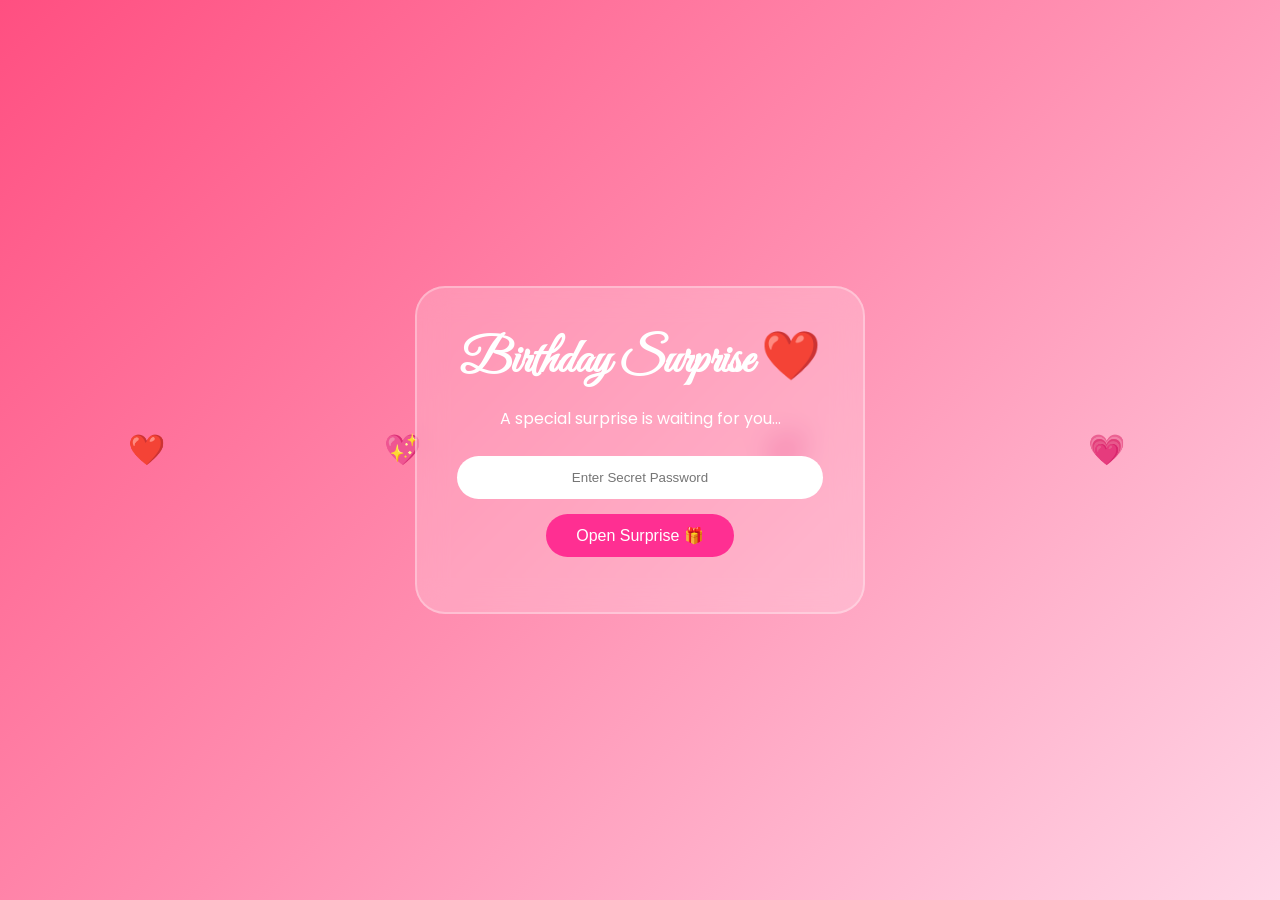
<file: Birthday/index.html>
<!DOCTYPE html>
<html lang="en">
<head>
<meta charset="UTF-8">
<meta name="viewport" content="width=device-width, initial-scale=1.0">

<title>Birthday Surprise ❤️</title>

<link href="https://fonts.googleapis.com/css2?family=Great+Vibes&family=Poppins:wght@300;400&display=swap" rel="stylesheet">

<style>

*{
    margin:0;
    padding:0;
    box-sizing:border-box;
}

body{
    min-height:100vh;

    display:flex;
    justify-content:center;
    align-items:center;

    background:linear-gradient(
        135deg,
        #ff4f81,
        #ff8fb1,
        #ffd6e7
    );

    font-family:'Poppins',sans-serif;
    overflow:hidden;
}

.container{

    background:rgba(255,255,255,0.2);

    backdrop-filter:blur(15px);

    padding:40px;

    border-radius:30px;

    text-align:center;

    width:90%;
    max-width:450px;

    border:2px solid rgba(255,255,255,0.3);
}

h1{

    font-family:'Great Vibes',cursive;

    font-size:3rem;

    color:white;

    margin-bottom:15px;
}

p{

    color:white;

    margin-bottom:25px;
}

input{

    width:100%;

    padding:14px;

    border:none;

    border-radius:25px;

    outline:none;

    margin-bottom:15px;

    text-align:center;
}

button{

    padding:12px 30px;

    border:none;

    border-radius:25px;

    background:#ff2f92;

    color:white;

    cursor:pointer;

    font-size:16px;
}

button:hover{

    transform:scale(1.05);
}

#error{

    margin-top:15px;

    color:#fff;

    font-size:14px;
}

/* Floating Hearts */

.heart{

    position:absolute;

    font-size:30px;

    animation:float 8s linear infinite;
}

@keyframes float{

    from{
        transform:translateY(100vh);
    }

    to{
        transform:translateY(-120vh);
    }
}

</style>
</head>

<body>

<div class="heart" style="left:10%">❤️</div>
<div class="heart" style="left:30%; animation-delay:2s;">💖</div>
<div class="heart" style="left:60%; animation-delay:4s;">💕</div>
<div class="heart" style="left:85%; animation-delay:1s;">💗</div>

<div class="container">

    <h1>Birthday Surprise ❤️</h1>

    <p>
        A special surprise is waiting for you...
    </p>

    <input
        type="password"
        id="password"
        placeholder="Enter Secret Password">

    <button onclick="checkPassword()">
        Open Surprise 🎁
    </button>

    <div id="error"></div>

</div>

<script>

function checkPassword(){

    const pass =
    document.getElementById("password").value;

    if(pass === "16/06/2006"){

        window.location.href =
        "WelcomePage.html";

    }else{

        document.getElementById("error")
        .innerHTML =
        "❌ Wrong Password";
    }
}

</script>

</body>
</html>
</file>
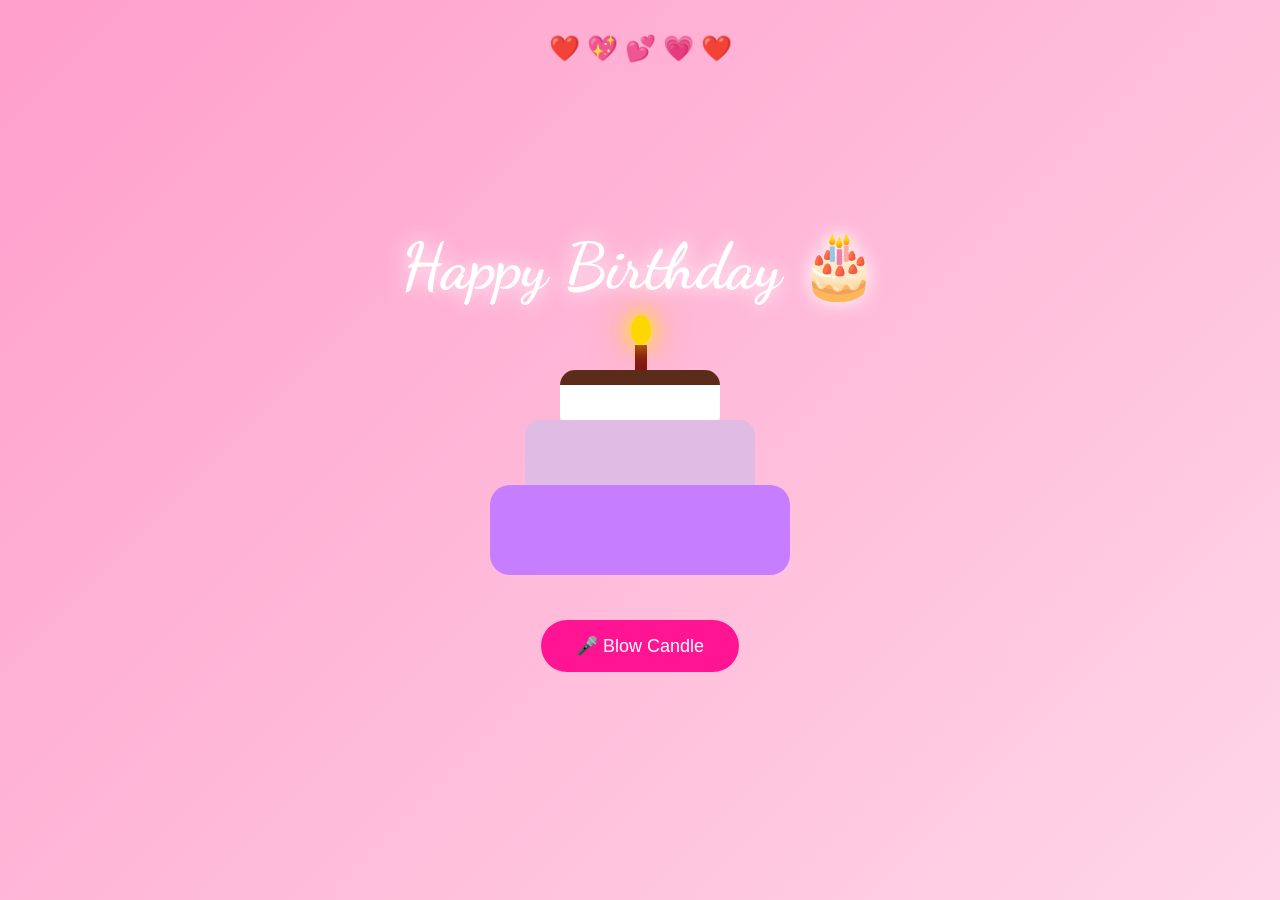
<file: Birthday/cake.html>
<!DOCTYPE html>
<html lang="en">
<head>
<meta charset="UTF-8">
<meta name="viewport" content="width=device-width, initial-scale=1.0">

<title>Birthday Cake</title>

<link href="https://fonts.googleapis.com/css2?family=Dancing+Script:wght@700&family=Poppins:wght@400&display=swap" rel="stylesheet">

<link rel="stylesheet" href="cake.css">
</head>
<body>

<div class="hearts">❤️ 💖 💕 💗 ❤️</div>

<h1>Happy Birthday 🎂</h1>

<div class="cake">

    <div class="candle">
        <div id="flame"></div>
    </div>

    <div class="top"></div>
    <div class="middle"></div>
    <div class="bottom"></div>

</div>

<button id="blowBtn" onclick="blowCandle()">
    🎤 Blow Candle
</button>

<div id="message">
    May god bless you❤️
</div>

<button id="nextBtn"
onclick="window.location.href='letter.html'">
    Continue ➜
</button>

<div id="confetti"></div>

<script src="cake.js"></script>

</body>
</html>
</file>
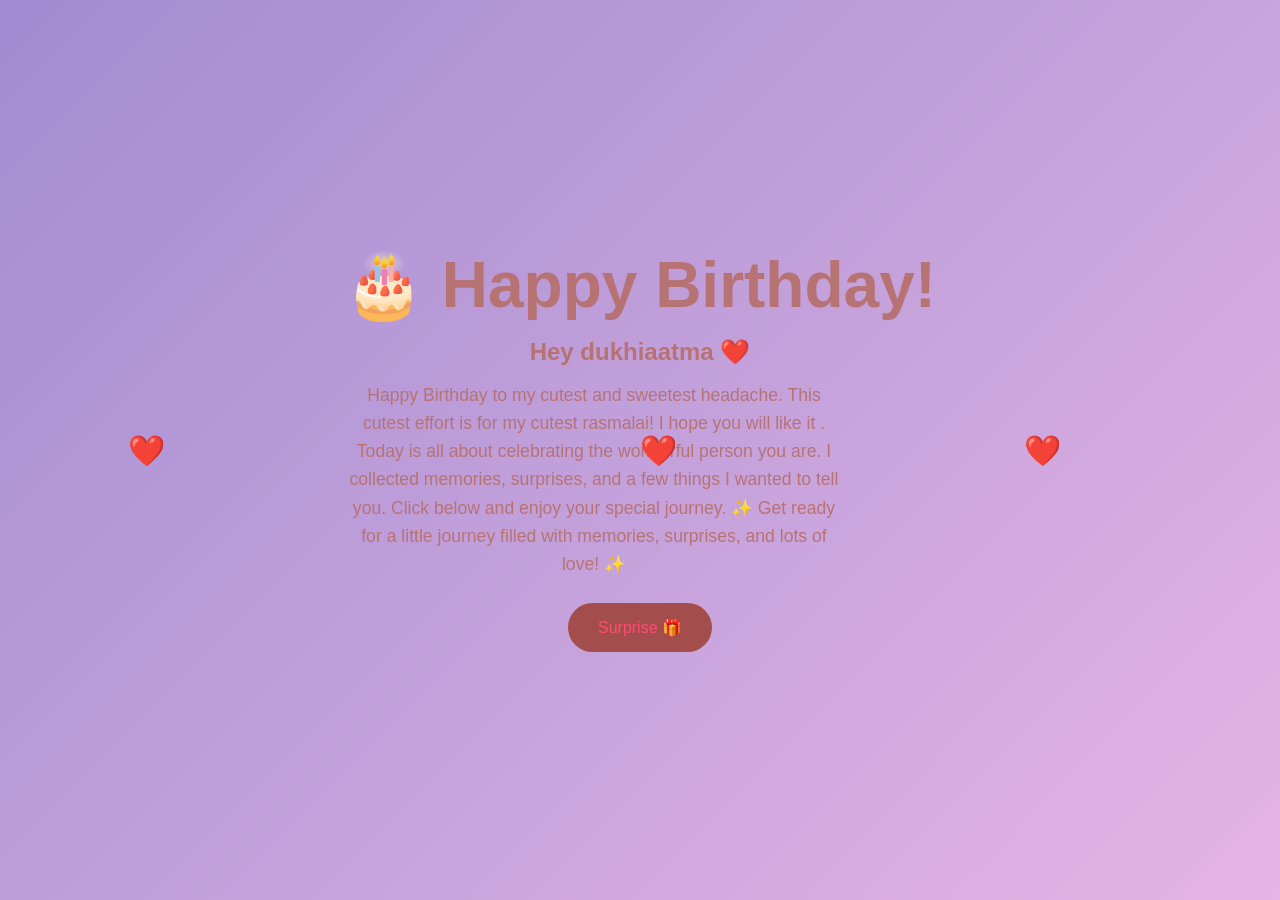
<file: Birthday/WelcomePage.html>
<!DOCTYPE html>
<html lang="en">
<head>
    <meta charset="UTF-8">
    <meta name="viewport" content="width=device-width, initial-scale=1.0">
    <title>Birthday Surprise</title>
    <link rel="stylesheet" href="style.css">
</head>
<body>
    <div class="container">
        <h1>🎂 Happy Birthday!</h1>
         <h2>Hey dukhiaatma ❤️</h2>
         <p>
            Happy Birthday to my cutest and sweetest headache.
            This cutest effort is for my cutest rasmalai!
            I hope you will like it .
            Today is all about celebrating the wonderful person you are. 
            I collected memories, surprises, and a few things I wanted to tell you. 
            Click below and enjoy your special journey. ✨
            Get ready for a little journey filled with memories,
            surprises, and lots of love! ✨
         </p>
         <button onclick="startSurprise()">
            Surprise 🎁
         </button>
    </div>
    <div class="heart heart1">❤️</div>
    <div class="heart heart2">❤️</div>
    <div class="heart heart3">❤️</div>
    <script src="script.js"></script>
    
</body>
</html>
</file>
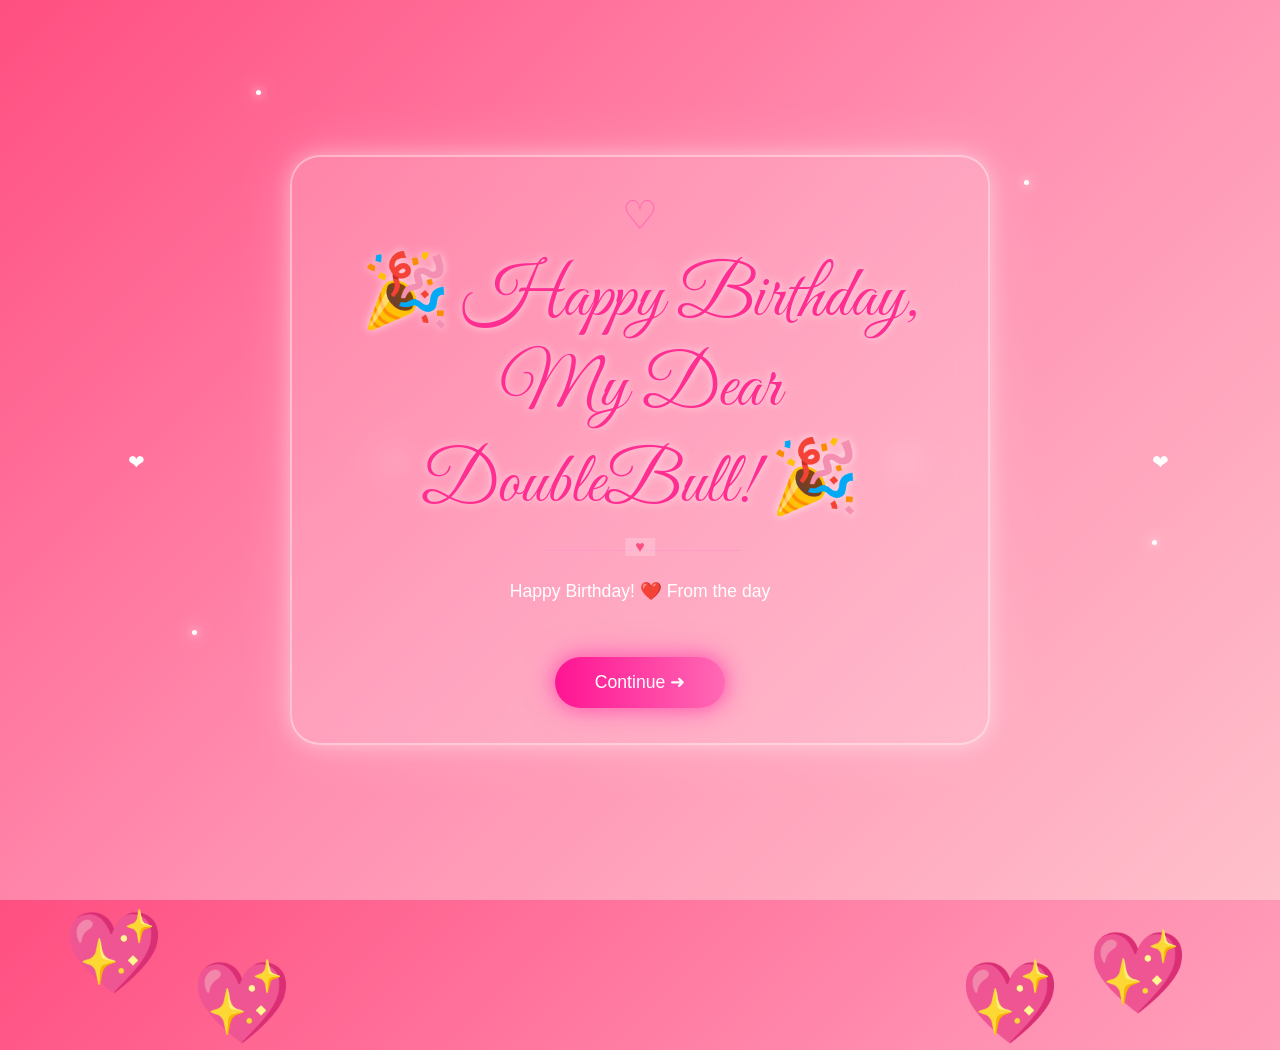
<file: Birthday/Wishes.html>
<!DOCTYPE html>
<html lang="en">
<head>
    <meta charset="UTF-8">
    <meta name="viewport" content="width=device-width, initial-scale=1.0">
    <title><h1>Happy Birthday! 💖</h1></title>
    <link rel="stylesheet" href="wish.css">
    <link href="https://fonts.googleapis.com/css2?family=Great+Vibes&display=swap" rel="stylesheet">
</head>
<body>
    <div class="container">
        <div class="top-heart">♡</div>
        <h1>🎉 Happy Birthday, My Dear DoubleBull! 🎉</h1>
        <div class="divider">
         <span>♥</span>
       </div>
         <p id="message"></p>
         <button onclick="nextPage()">
            Continue ➜
         </button>
    </div>
    <!-- Floating Hearts -->
<div class="floating-hearts">
    <span>❤</span>
    <span>❤</span>
    <span>❤</span>
    <span>❤</span>
    <span>❤</span>
</div>

<!-- Heart Balloons -->
<div class="heart-balloon balloon1">💖</div>
<div class="heart-balloon balloon2">💖</div>
<div class="heart-balloon balloon3">💖</div>
<div class="heart-balloon balloon4">💖</div>

<!-- Sparkles -->
<div class="sparkles">
    <span></span>
    <span></span>
    <span></span>
    <span></span>
    <span></span>
</div>
    <script src="wish.js"></script>
    
</body>
</html>
</file>
<file: Birthday/cake.css>
*{
margin:0;
padding:0;
box-sizing:border-box;
}

body{

height:100vh;

background:
linear-gradient(
135deg,
#ff9ecb,
#ffd6e7
);

display:flex;
flex-direction:column;
justify-content:center;
align-items:center;

overflow:hidden;

font-family:Poppins;
}

h1{

font-family:'Dancing Script';

font-size:4rem;

color:white;

margin-bottom:20px;

text-shadow:0 0 20px white;
}

.cake{

position:relative;

width:300px;
height:250px;

margin-bottom:30px;
}

.bottom{

position:absolute;

bottom:0;

width:300px;
height:90px;

background: #C77DFF;;

border-radius:20px;
}

.middle{

position:absolute;

bottom:80px;
left:35px;

width:230px;
height:75px;

background: #e0bbe4;;

border-radius:15px;
}

.top{

position:absolute;

bottom:145px;
left:70px;

width:160px;
height:60px;

background: #FFFFFF;;

border-radius:15px;
border-top:15px solid #5c2c1b;
}

.candle{

position:absolute;

top:20px;
left:145px;

width:12px;
height:60px;

background:rgb(125, 17, 17);
}

#flame{

width:20px;
height:30px;

background:gold;

border-radius:50%;

position:absolute;

top:-30px;
left:-4px;

box-shadow:
0 0 20px yellow,
0 0 40px orange;

animation:flicker .3s infinite;
}

@keyframes flicker{

50%{
transform:scale(1.1);
}
}

button{

padding:15px 35px;

border:none;

border-radius:30px;

background:#ff1493;

color:white;

font-size:18px;

cursor:pointer;

margin-top:15px;
}

#message{

display:none;

font-size:3rem;

color:white;

margin-top:20px;

font-family:'Dancing Script';
}

#nextBtn{

display:none;
}

.hearts{

position:absolute;

top:30px;

font-size:25px;

animation:float 5s infinite;
}

@keyframes float{

50%{
transform:translateY(-15px);
}
}
</file>
<file: Birthday/style.css>
*{
    margin:0;
    padding:0;
    box-sizing:border-box;
    font-family: 'Poppins', sans-serif;
}

body{
    height:100vh;
    display:flex;
    justify-content:center;
    align-items:center;
    background: linear-gradient(
        -45deg,
        #ff9a9e,
        #fad0c4,
        #fbc2eb,
        #a18cd1
    );
    background-size:400% 400%;
    animation:bgAnimation 8s ease infinite;
}

.container{
    text-align:center;
    color:rgb(183, 115, 115);
    padding:30px;
}

h1{
    font-size:4rem;
    margin-bottom:15px;
}

h2{
    margin-bottom:15px;
}

p{
    max-width:500px;
    font-size:1.1rem;
    line-height:1.6;
    margin-bottom:25px;
}

button{
    padding:15px 30px;
    border:none;
    border-radius:30px;
    background:rgb(164, 77, 77);
    color:#ff4d6d;
    font-size:1rem;
    cursor:pointer;
    transition:0.3s;
}

button:hover{
    transform:scale(1.1);
}

@keyframes bgAnimation{
    0%{
        background-position:0% 50%;
    }
    50%{
        background-position:100% 50%;
    }
    100%{
        background-position:0% 50%;
    }
}
.heart{
    position:absolute;
    font-size:30px;
    animation:float 6s infinite;
}

.heart1{
    left:10%;
}

.heart2{
    left:50%;
    animation-delay:2s;
}

.heart3{
    left:80%;
    animation-delay:4s;
}

@keyframes float{
    0%{
        transform:translateY(100vh);
        opacity:0;
    }
    100%{
        transform:translateY(-100px);
        opacity:1;
    }
}
</file>
<file: Birthday/wish.css>
*{
    margin:0;
    padding:0;
    box-sizing:border-box;
    font-family: 'Poppins', sans-serif;
}
body{
    margin:0;
    min-height:100vh;
    overflow-y:auto;

    display:flex;
    justify-content:center;
    align-items:center;

    background:linear-gradient(
        135deg,
        #ff4f81,
        #ff8fb1,
        #ffc0cb
    );

    padding:50px 0;
}
.container{
    width:85%;
    max-width:700px;

    background:rgba(255,255,255,0.18);
    backdrop-filter:blur(15px);

    padding:35px;
    border-radius:30px;

    border:2px solid rgba(255,255,255,0.4);

    color:white;
    text-align:center;

    position:relative;
    z-index:10;

    box-shadow:
        0 0 20px rgba(255,255,255,0.4),
        0 0 60px rgba(255,255,255,0.2);
}
/* .container{
    max-height:80vh;
    overflow-y:auto;
} */
 
h1{
    font-family: 'Great Vibes', cursive;
    font-size: 4.5rem;
    font-weight: normal;

    color: #ff2f92;

    margin-bottom: 20px;

    text-shadow:
        0 0 8px rgba(255,255,255,0.7);
}
@media(max-width:768px){
    h1{
        font-size:3rem;
    }
}
.top-heart{
    font-size:40px;
    color:#ff69b4;
    margin-bottom:10px;
}
#message{
    font-size:1.1rem;
    line-height:1.8;
    margin:20px 0;

}
button{
    margin-top:30px;
    padding:15px 40px;

    border:none;
    border-radius:50px;

    background:linear-gradient(
        to right,
        #ff1493,
        #ff69b4
    );

    color:white;
    font-size:1.1rem;
    cursor:pointer;

    box-shadow:
        0 0 15px #ff69b4,
        0 0 30px #ff69b4;

    transition:0.4s;
}

button:hover{
    transform:scale(1.08);
}
.heart-balloon{
    position:absolute;
    font-size:80px;
    animation:floatBalloon 12s linear infinite;
    z-index:1;
}

.balloon1{
    left:5%;
    bottom:-100px;
}

.balloon2{
    left:85%;
    bottom:-120px;
    animation-delay:3s;
}

.balloon3{
    left:15%;
    bottom:-150px;
    animation-delay:6s;
}

.balloon4{
    left:75%;
    bottom:-150px;
    animation-delay:9s;
}

@keyframes floatBalloon{
    from{
        transform:translateY(0);
    }
    to{
        transform:translateY(-120vh);
    }
}
.sparkles span{
    position:absolute;
    width:5px;
    height:5px;
    background:white;
    border-radius:50%;

    box-shadow:
        0 0 10px white,
        0 0 20px white,
        0 0 30px white;

    animation:twinkle 4s infinite;
}

.sparkles span:nth-child(1){top:10%;left:20%;}
.sparkles span:nth-child(2){top:20%;left:80%;}
.sparkles span:nth-child(3){top:70%;left:15%;}
.sparkles span:nth-child(4){top:60%;left:90%;}
.sparkles span:nth-child(5){top:30%;left:50%;}

@keyframes twinkle{
    0%,100%{
        opacity:0.3;
        transform:scale(1);
    }
    50%{
        opacity:1;
        transform:scale(2);
    }
}
.floating-hearts span{
    position:absolute;
    color:white;
    font-size:20px;

    animation:hearts 8s linear infinite;
}

.floating-hearts span:nth-child(1){
    left:10%;
    animation-delay:0s;
}

.floating-hearts span:nth-child(2){
    left:30%;
    animation-delay:2s;
}

.floating-hearts span:nth-child(3){
    left:50%;
    animation-delay:4s;
}

.floating-hearts span:nth-child(4){
    left:70%;
    animation-delay:1s;
}

.floating-hearts span:nth-child(5){
    left:90%;
    animation-delay:3s;
}

@keyframes hearts{
    from{
        bottom:-50px;
        opacity:0;
    }

    to{
        bottom:100%;
        opacity:1;
    }
}
.divider{
    width:200px;
    height:1px;
    background:#ff9acb;
    margin:15px auto 25px;
    position:relative;
}

.divider span{
    position:absolute;
    top:-12px;
    left:50%;
    transform:translateX(-50%);
    color:#ff4f81;
    background:rgba(255,255,255,0.2);
    padding:0 10px;
}
</file>
